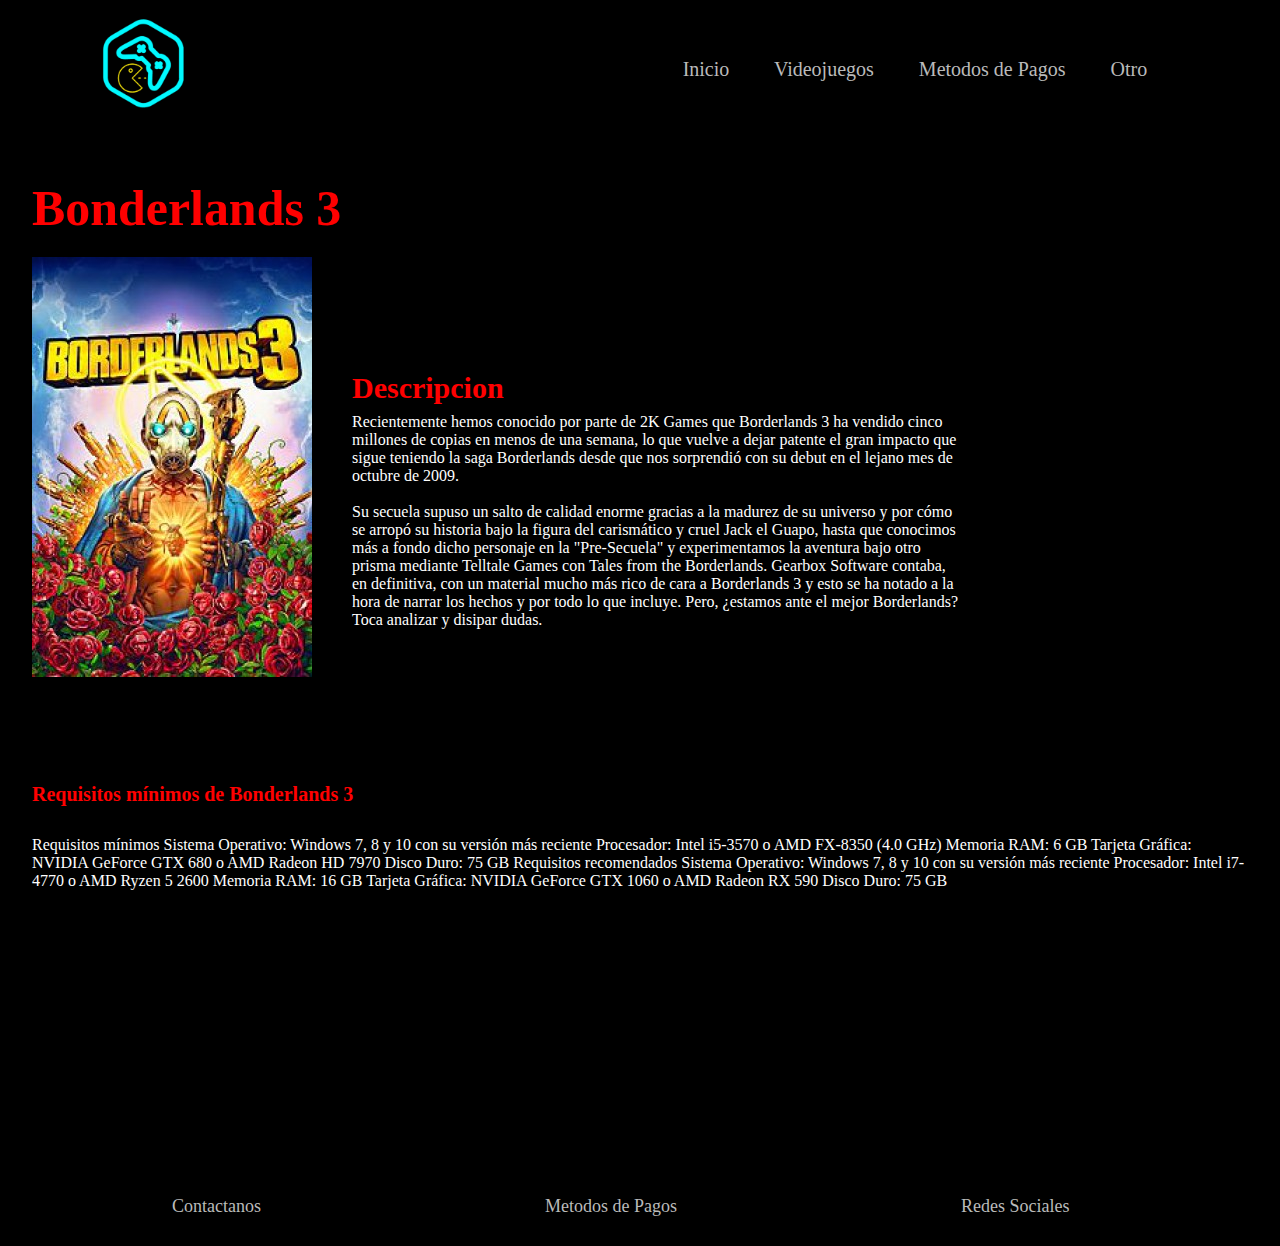
<file: bonderlands 3.html>
<!DOCTYPE html>
<html>
<head>
	<title>Bonderlands 3</title>
</head>
		<link rel="stylesheet" type="text/css" href="css/estilos.css">
		<link rel="stylesheet" type="text/css" href="css/estilo-videojuegos.css">
<body>
	<header>
		<div class="contenedor">
				<img src="css/img/logo.png" class="logotipo">
			<nav class="menu__header">
				<a href="#"  ><a href="index.html"> Inicio</a></a>
				<a href="#">Videojuegos</a>
				<a href="#">Metodos de Pagos</a>
				<a href="#">Otro</a>
			</nav>
		</div>
	</header>
	<div class="gear_of_war_pagina"></div>
			<h2 class="titulo"> Bonderlands 3 </h2>
			<img src="css/img/juegos-descripcion/portada8.jpg" class="imagen__videojuegos__principal">
			<h4 class="descripcion__juego">Descripcion</h4>

			<p class="descripcion"><br> Recientemente hemos conocido por parte de 2K Games que Borderlands 3 ha vendido cinco millones de copias en menos de una semana, lo que vuelve a dejar patente el gran impacto que sigue teniendo la saga Borderlands desde que nos sorprendió con su debut en el lejano mes de octubre de 2009.</br>

			<br>Su secuela supuso un salto de calidad enorme gracias a la madurez de su universo y por cómo se arropó su historia bajo la figura del carismático y cruel Jack el Guapo, hasta que conocimos más a fondo dicho personaje en la "Pre-Secuela" y experimentamos la aventura bajo otro prisma mediante Telltale Games con Tales from the Borderlands. Gearbox Software contaba, en definitiva, con un material mucho más rico de cara a Borderlands 3 y esto se ha notado a la hora de narrar los hechos y por todo lo que incluye. Pero, ¿estamos ante el mejor Borderlands? Toca analizar y disipar dudas.</p> </br>

			<h3>Requisitos mínimos de Bonderlands 3</h3>

			<p class="requisitos__de__sistema"> 
Requisitos mínimos
Sistema Operativo: Windows 7, 8 y 10 con su versión más reciente 
Procesador: Intel i5-3570 o AMD FX-8350 (4.0 GHz)
Memoria RAM: 6 GB
Tarjeta Gráfica: NVIDIA GeForce GTX 680 o AMD Radeon HD 7970 
Disco Duro: 75 GB
Requisitos recomendados
Sistema Operativo: Windows 7, 8 y 10 con su versión más reciente 
Procesador: Intel i7-4770 o AMD Ryzen 5 2600 
Memoria RAM: 16 GB
Tarjeta Gráfica: NVIDIA GeForce GTX 1060 o AMD Radeon RX 590 
Disco Duro: 75 GB</p> 

<footer>
		<div class="footer__videojuegos">
			<a href="" class="contactanos">Contactanos</a>
			<a href="" class="Metodos__pago"> Metodos de Pagos</a>
			<a href="" class="redes__sociales">Redes Sociales</a>
		</div>
	</footer>
</body>
</html>
</file>
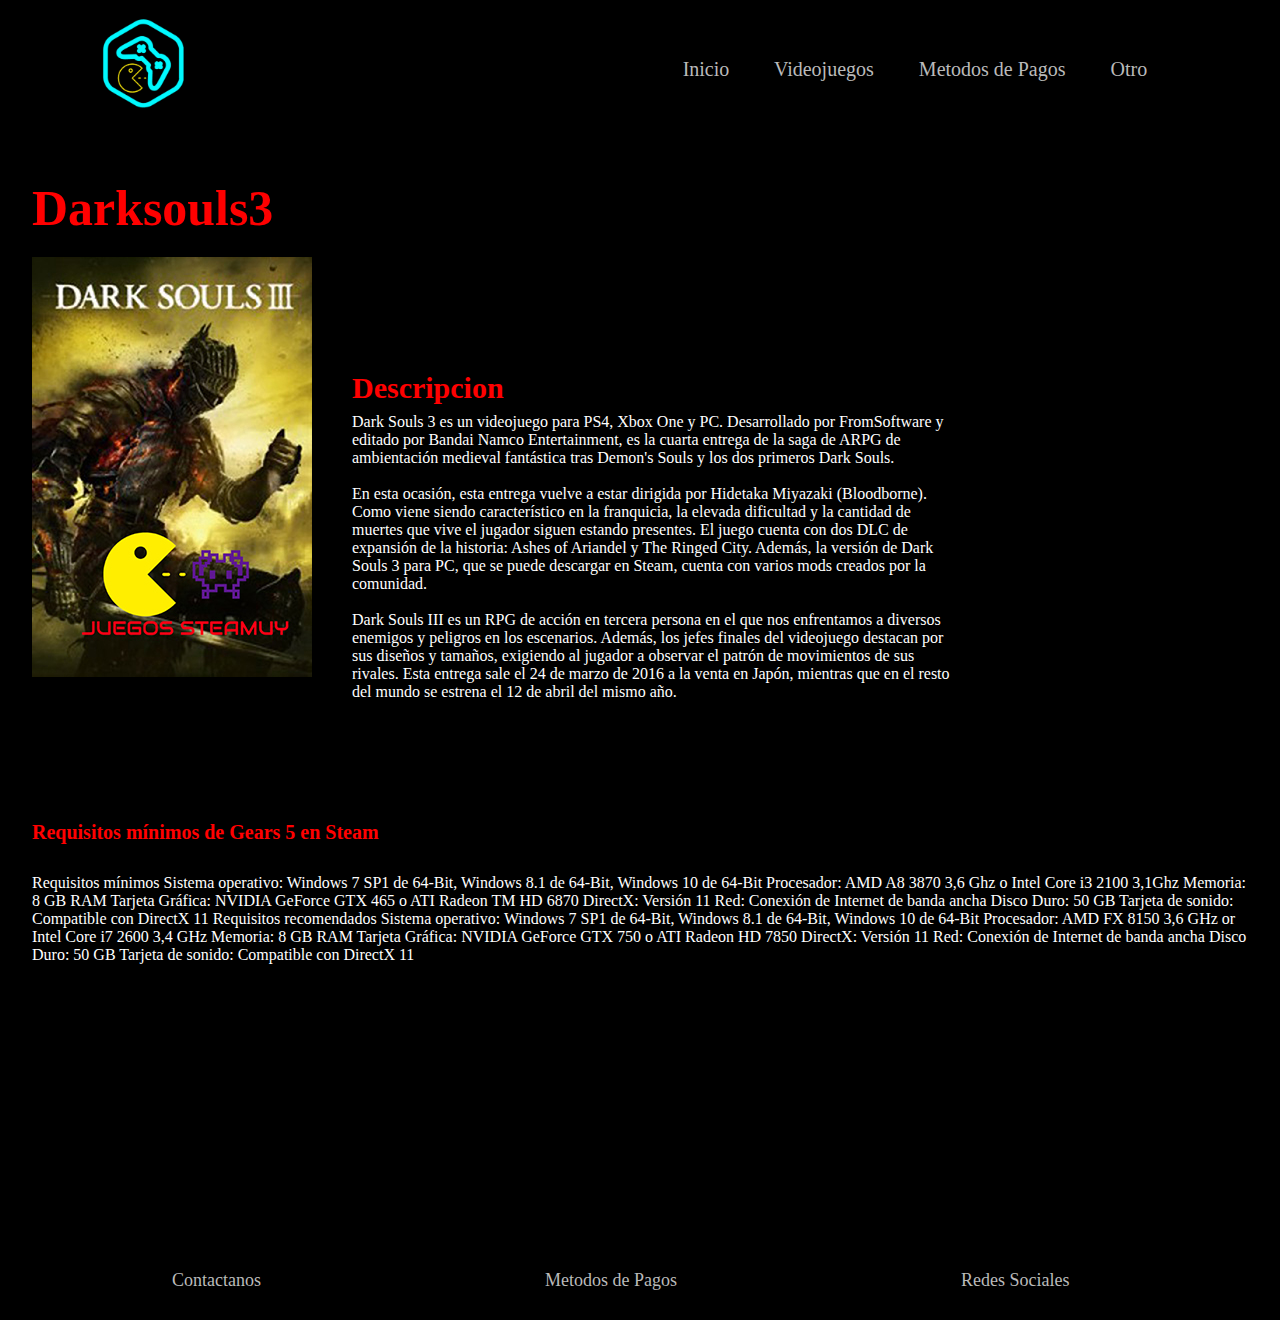
<file: darksouls3.html>
<!DOCTYPE html>
<html>
<head>
	<title>darksouls3</title>
	<link rel="stylesheet" type="text/css" href="css/estilos.css">
	<link rel="stylesheet" type="text/css" href="css/estilo-videojuegos.css">
</head>
<body>
<header>
		<div class="contenedor">
				<img src="css/img/logo.png" class="logotipo">
			<nav class="menu__header">
				<a href="#"  ><a href="index.html"> Inicio</a></a>
				<a href="#">Videojuegos</a>
				<a href="#">Metodos de Pagos</a>
				<a href="#">Otro</a>
			</nav>
		</div>
	</header>
	<div class="gear_of_war_pagina"></div>
			<h2 class="titulo"> Darksouls3 </h2>
			<img src="css/img/juegos-descripcion/portada10.jpg" class="imagen__videojuegos__principal">
			<h4 class="descripcion__juego">Descripcion</h4>

			<p class="descripcion"><br> Dark Souls 3 es un videojuego para PS4, Xbox One y PC. Desarrollado por FromSoftware y editado por Bandai Namco Entertainment, es la cuarta entrega de la saga de ARPG de ambientación medieval fantástica tras Demon's Souls y los dos primeros Dark Souls.</br>

 
			<br>En esta ocasión, esta entrega vuelve a estar dirigida por Hidetaka Miyazaki (Bloodborne). Como viene siendo característico en la franquicia, la elevada dificultad y la cantidad de muertes que vive el jugador siguen estando presentes. El juego cuenta con dos DLC de expansión de la historia: Ashes of Ariandel y The Ringed City. Además, la versión de Dark Souls 3 para PC, que se puede descargar en Steam, cuenta con varios mods creados por la comunidad. </br>

			<br>Dark Souls III es un RPG de acción en tercera persona en el que nos enfrentamos a diversos enemigos y peligros en los escenarios. Además, los jefes finales del videojuego destacan por sus diseños y tamaños, exigiendo al jugador a observar el patrón de movimientos de sus rivales. Esta entrega sale el 24 de marzo de 2016 a la venta en Japón, mientras que en el resto del mundo se estrena el 12 de abril del mismo año.</br>

			
			<h3>Requisitos mínimos de Gears 5 en Steam</h3>

			<p class="requisitos__de__sistema"> 
Requisitos mínimos

Sistema operativo: Windows 7 SP1 de 64-Bit, Windows 8.1 de 64-Bit, Windows 10 de 64-Bit
Procesador: AMD A8 3870 3,6 Ghz o Intel Core i3 2100 3,1Ghz
Memoria: 8 GB RAM
Tarjeta Gráfica: NVIDIA GeForce GTX 465 o ATI Radeon TM HD 6870
DirectX: Versión 11
Red: Conexión de Internet de banda ancha
Disco Duro: 50 GB
Tarjeta de sonido: Compatible con DirectX 11
Requisitos recomendados

Sistema operativo: Windows 7 SP1 de 64-Bit, Windows 8.1 de 64-Bit, Windows 10 de 64-Bit
Procesador: AMD FX 8150 3,6 GHz or Intel Core i7 2600 3,4 GHz
Memoria: 8 GB RAM
Tarjeta Gráfica: NVIDIA GeForce GTX 750 o ATI Radeon HD 7850
DirectX: Versión 11
Red: Conexión de Internet de banda ancha
Disco Duro: 50 GB
Tarjeta de sonido: Compatible con DirectX 11</p> 

<footer>
		<div class="footer__videojuegos">
			<a href="" class="contactanos">Contactanos</a>
			<a href="" class="Metodos__pago"> Metodos de Pagos</a>
			<a href="" class="redes__sociales">Redes Sociales</a>
		</div>
	</footer>

</body>
</html>
</file>
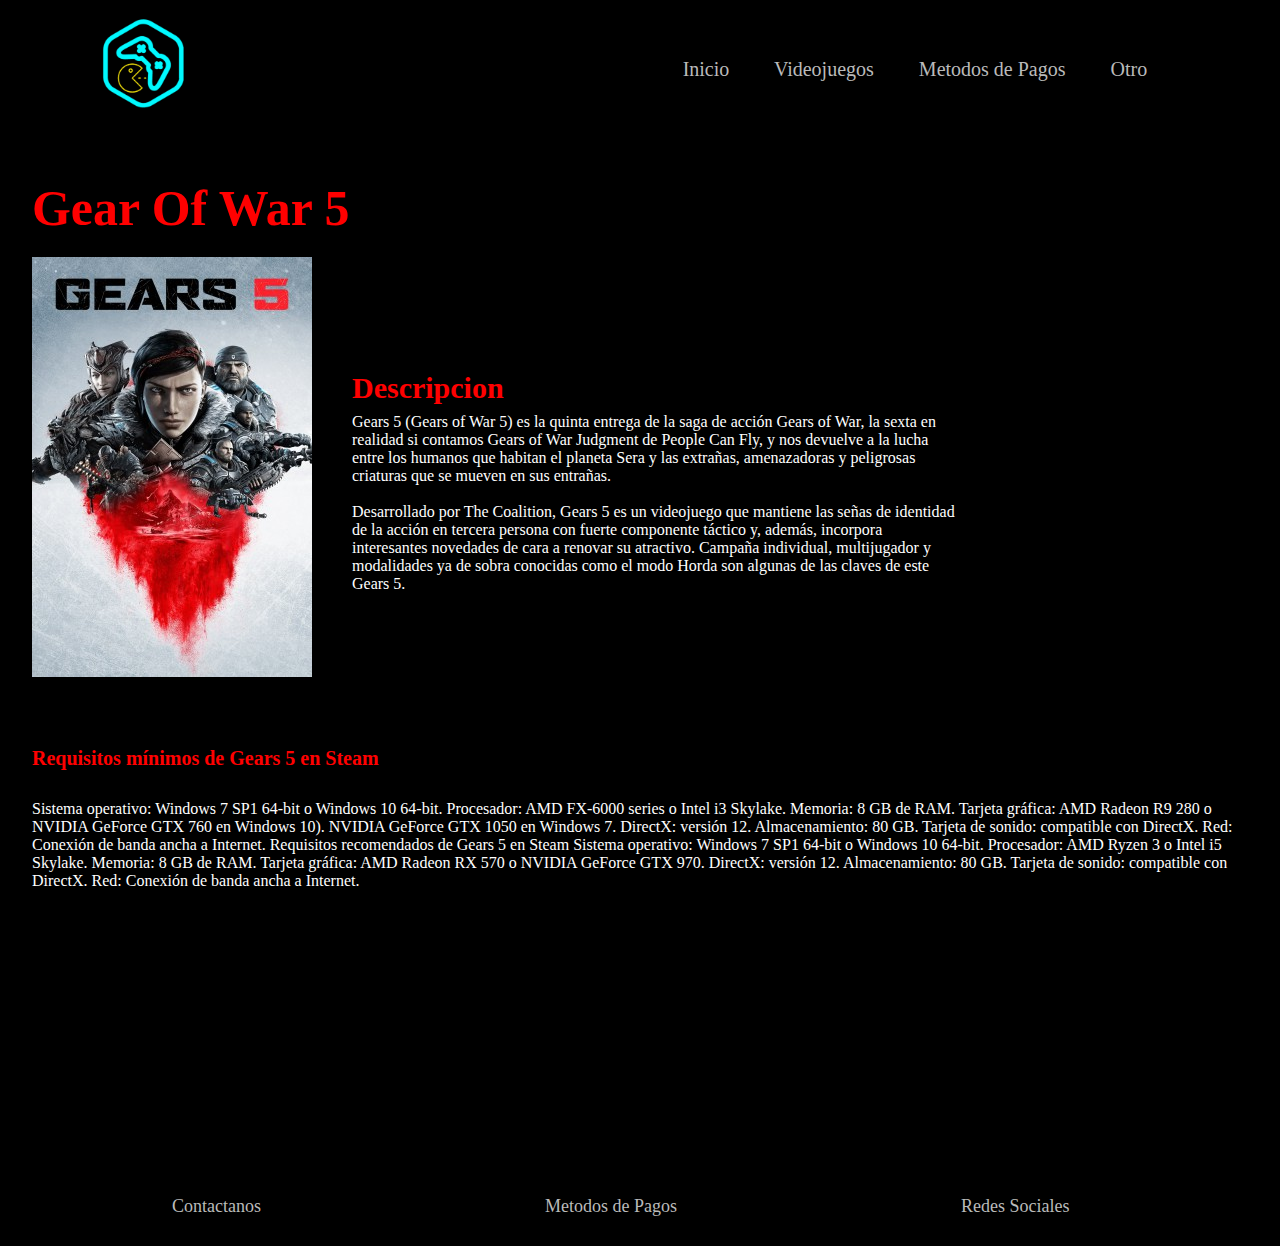
<file: gear_of_war.html>
<!DOCTYPE html>
<html>
<head>
	<title>Gear of War 5</title>
</head>
		<link rel="stylesheet" type="text/css" href="css/estilos.css">
		<link rel="stylesheet" type="text/css" href="css/estilo-videojuegos.css">
<body>
	<header>
		<div class="contenedor">
				<img src="css/img/logo.png" class="logotipo">
			<nav class="menu__header">
				<a href="#"  ><a href="index.html"> Inicio</a></a>
				<a href="#">Videojuegos</a>
				<a href="#">Metodos de Pagos</a>
				<a href="#">Otro</a>
			</nav>
		</div>
	</header>
	<div class="gear_of_war_pagina"></div>
			<h2 class="titulo"> Gear Of War 5 </h2>
			<img src="css/img/juegos-descripcion/portada7.jpg" class="imagen__videojuegos__principal">
			<h4 class="descripcion__juego">Descripcion</h4>

			<p class="descripcion"><br> Gears 5 (Gears of War 5) es la quinta entrega de la saga de acción Gears of War, la sexta en realidad si contamos Gears of War Judgment de People Can Fly, y nos devuelve a la lucha entre los humanos que habitan el planeta Sera y las extrañas, amenazadoras y peligrosas criaturas que se mueven en sus entrañas.</br>

			<br>Desarrollado por The Coalition, Gears 5 es un videojuego que mantiene las señas de identidad de la acción en tercera persona con fuerte componente táctico y, además, incorpora interesantes novedades de cara a renovar su atractivo. Campaña individual, multijugador y modalidades ya de sobra conocidas como el modo Horda son algunas de las claves de este Gears 5.</p> </br>
			<h3>Requisitos mínimos de Gears 5 en Steam</h3>

			<p class="requisitos__de__sistema"> 
Sistema operativo: Windows 7 SP1 64-bit o Windows 10 64-bit.
Procesador: AMD FX-6000 series o Intel i3 Skylake.
Memoria: 8 GB de RAM.
Tarjeta gráfica: AMD Radeon R9 280 o NVIDIA GeForce GTX 760 en Windows 10). NVIDIA GeForce GTX 1050 en Windows 7.
DirectX: versión 12.
Almacenamiento: 80 GB.
Tarjeta de sonido: compatible con DirectX.
Red: Conexión de banda ancha a Internet.
Requisitos recomendados de Gears 5 en Steam
Sistema operativo: Windows 7 SP1 64-bit o Windows 10 64-bit.
Procesador: AMD Ryzen 3 o Intel i5 Skylake.
Memoria: 8 GB de RAM.
Tarjeta gráfica: AMD Radeon RX 570 o NVIDIA GeForce GTX 970.
DirectX: versión 12.
Almacenamiento: 80 GB.
Tarjeta de sonido: compatible con DirectX.
Red: Conexión de banda ancha a Internet.</p> 

<footer>
		<div class="footer__videojuegos">
			<a href="" class="contactanos">Contactanos</a>
			<a href="" class="Metodos__pago"> Metodos de Pagos</a>
			<a href="" class="redes__sociales">Redes Sociales</a>
		</div>
	</footer>
</body>
</html>
</file>
<file: css/estilos.css>
body{
	background: black;
	margin:0;
	padding: 0;
	box-sizing: border-box;
}

.logotipo{
	width: 110px;
}
.ver2 {
	text-decoration: none;
	color:red;}

.ver{
text-decoration: none;
color:red;

}

.contenedor{
	margin:auto;
	width: 90%;}

 header{
 	padding:17px 0px;
 }
 header .contenedor{
 	display: flex;
 	justify-content: space-between;
 	font-size:20px;
 	align-items :center;

 }

 header a{
 	color: #BABABA;
 	text-decoration: none;
 	margin-right: 40PX;
 }

 header a.activo{
 	color: #FFFFFF;

 }
 header a:hover{
 	color: red;
 }

 /* VIDEOJUEGO PRINCIPAL */

 .videojuego__principal{
 	font-size: 16px;
 	min-height: 30em;
 	color: white;
 	background: rgb(2,0,36);
	background: linear-gradient(100deg, rgba(0,0,0,0.5) 100%, rgba(0,0,0,0.4) 100%, rgba(0,212,255,1) 100%),url(../css/img/portada3.jpg);
 	background-position: center center;
 	background-size: cover;
 	margin-bottom: 3.12em;
 	display: flex;
 	align-items:flex-end;
}

.videojuego__principal .contenedor{
	margin: 0 auto;
	margin-bottom: 6.250em;
}

.contenedor__titulo__controles{
	padding:0px 0px 0px 60px;
}

.titulo{
	font-weight: 600;
	font-size: 3.12em;
	margin-bottom: 0.4EM;
	color:red;
}

.videojuego__principal .descripcion{
	font-weight: normal;
	font-size: 1em;
	line-height: 1.75em;
	max-height: 50%;
	margin-bottom:1.25em;
}

.videojuego__principal .boton{
	background: white;
	border:none;
	border-radius: 0.31em;
	padding:0.93em 1.87em;
	margin-right: 1.25em;
	cursor:pointer;
	transition: .3s ease all;
	font-size: 1.12em;
}

.videojuego__principal .boton:hover{
	background: ivory;
	text-decoration: none;
}

.descripcion{
	width: 50%;
	font: 20px;
}
/* configuracion CARRUSEL*/

.videojuego__principal{
		margin-bottom: -0.5em;
}

.videojuegos__recomendados .contenedor__principal{
	display: flex;
	align-items: center;
	position: relative;
	margin-top: -2em;

}


.videojuegos__recomendados .contenedor__principal .flecha-izquierda,
.videojuegos__recomendados .contenedor__principal .flecha-derecha{
	position: absolute;
	border:none;
	background:rgba(0,0,0,0.3);
	font-size: 40px;
	height: 50%;
	line-height: 40px;
	width: 50px;
	color: #fff;
	cursor:pointer;
	top: calc(50% - 25%);
	z-index:500;
	transition: .2s ease all; 
}

.contenedor__titulo__controles{
	display:flex;
	justify-content: space-between;
	align-items: end;
}

.contenedor__titulo__controles h3{
	color:red;
	font-size: 30px;
}

.contenedor__titulo__controles .indicadores button{
	background: #fff;
	height: 3px;
	width: 10px;
	cursor:pointer;
	border:none;
	margin-right: 2px;
}


.contenedor__titulo__controles .indicadores button:hover,
.contenedor__titulo__controles .indicadores button.activo{
	background:red;
}

/*IMAGENES CARRUSEL*/
.videojuegos__recomendados .contenedor__principal{
	padding:0px 60px 0px 60px;
}

.videojuegos__recomendados .carrusel__videojuegos{
	width: 100%;
	padding: 0;
	overflow: scroll;
	scroll-behavior: smooth;

}

.videojuegos__recomendados .carrusel__videojuegos .carrusel{
	display:flex;
	flex-grow: nowrap;
}

.videojuegos__recomendados .carrusel__videojuegos .carrusel .videojuego{
	min-width: 20%;
	transition: .3s ease all;
	box-shadow: 5px 5px 10px rgba(0,0,0,.3)
}
.videojuegos__recomendados .carrusel__videojuegos .carrusel .videojuego:hover{
	transform: scale(1.2);
	transform-origin: center;
}

.videojuegos__recomendados .carrusel__videojuegos .carrusel .videojuego img{
	width: 80%;
	vertical-align:top;
	width: 300px;
	height: 400px;
}


/*botones del carrusel*/

.videojuegos__recomendados .contenedor__principal .flecha-izquierda{
	left:0;
}

.videojuegos__recomendados .contenedor__principal .flecha-derecha{
	right: 0;}

.videojuegos__recomendados .contenedor__principal .flecha-izquierda:hover{
background: rgba(0,0,0,0.9);}

.videojuegos__recomendados .contenedor__principal .flecha-derecha:hover{
background: rgba(0,0,0,0.9);	}

/*footer*/

.footer__videojuegos a{
	color: #BABABA;
	width: 100%;
	flex-direction: row;
	flex-wrap: wrap;
	justify-content: space-between;
	text-decoration: none;
	font-size: 18px;
	padding:30px 140px ;
}

.footer__videojuegos a:active{
	color:#FFFFFF;
}

footer .footer__videojuegos a:hover{
	color:red;

}

/* MEDIA QUERIES */
@media screen and (width:500px) {
	
	.logotipo {
		margin-bottom: 5px;
		font-size: 15px;
	}

	header .contenedor{
		flex-direction:column;
		text-align: center; 
	}
	.videojuego__principal{
		font-size: 14px;
	}
	.descripcion{
	width: 100%;
	}

	.videojuegos__recomendados .contenedor__principal{
			overflow: visible;
	}

	.videojuegos__recomendados .contenedor__principal .carrusel{
		display:grid;
		grid-template-columns: repeat(3,1fr);
		grid-gap: 20px;
	}

	img{
		width: 100px; height: 180px;
	}

	.videojuegos__recomendados .indicadores, .videojuegos__recomendados .flecha-izquierda, .videojuegos__recomendados .flecha-derecha{
		display: none;

	}

	.logotipo{
		width: 30%;
		height: 30%

	}
	footer .footer__videojuegos a{
		display:block;
		padding: 5px;
		margin: 0px 20px;
	}
}
</file>
<file: css/estilo-videojuegos.css>
body{
	margin: 0em 2em;
}
.descripcion{
	color:white;
	position: relative;
	left: 320px;
	bottom: 400px;
}

.requisitos__de__sistema{
	color:white;
	bottom:290px;
	position: relative;
}

h3 {
	position: relative;
	bottom: 300px;
	color:red;
	font-size: 20px;
}

h4 {
	position: relative;
	left: 320px;
	bottom: 350px;
	color:red;
	font-size:30px;}


}

img{
	max-height: 420px;
	max-width: 280px;
	height: 420px;
	width: 280px; 
}
</file>
